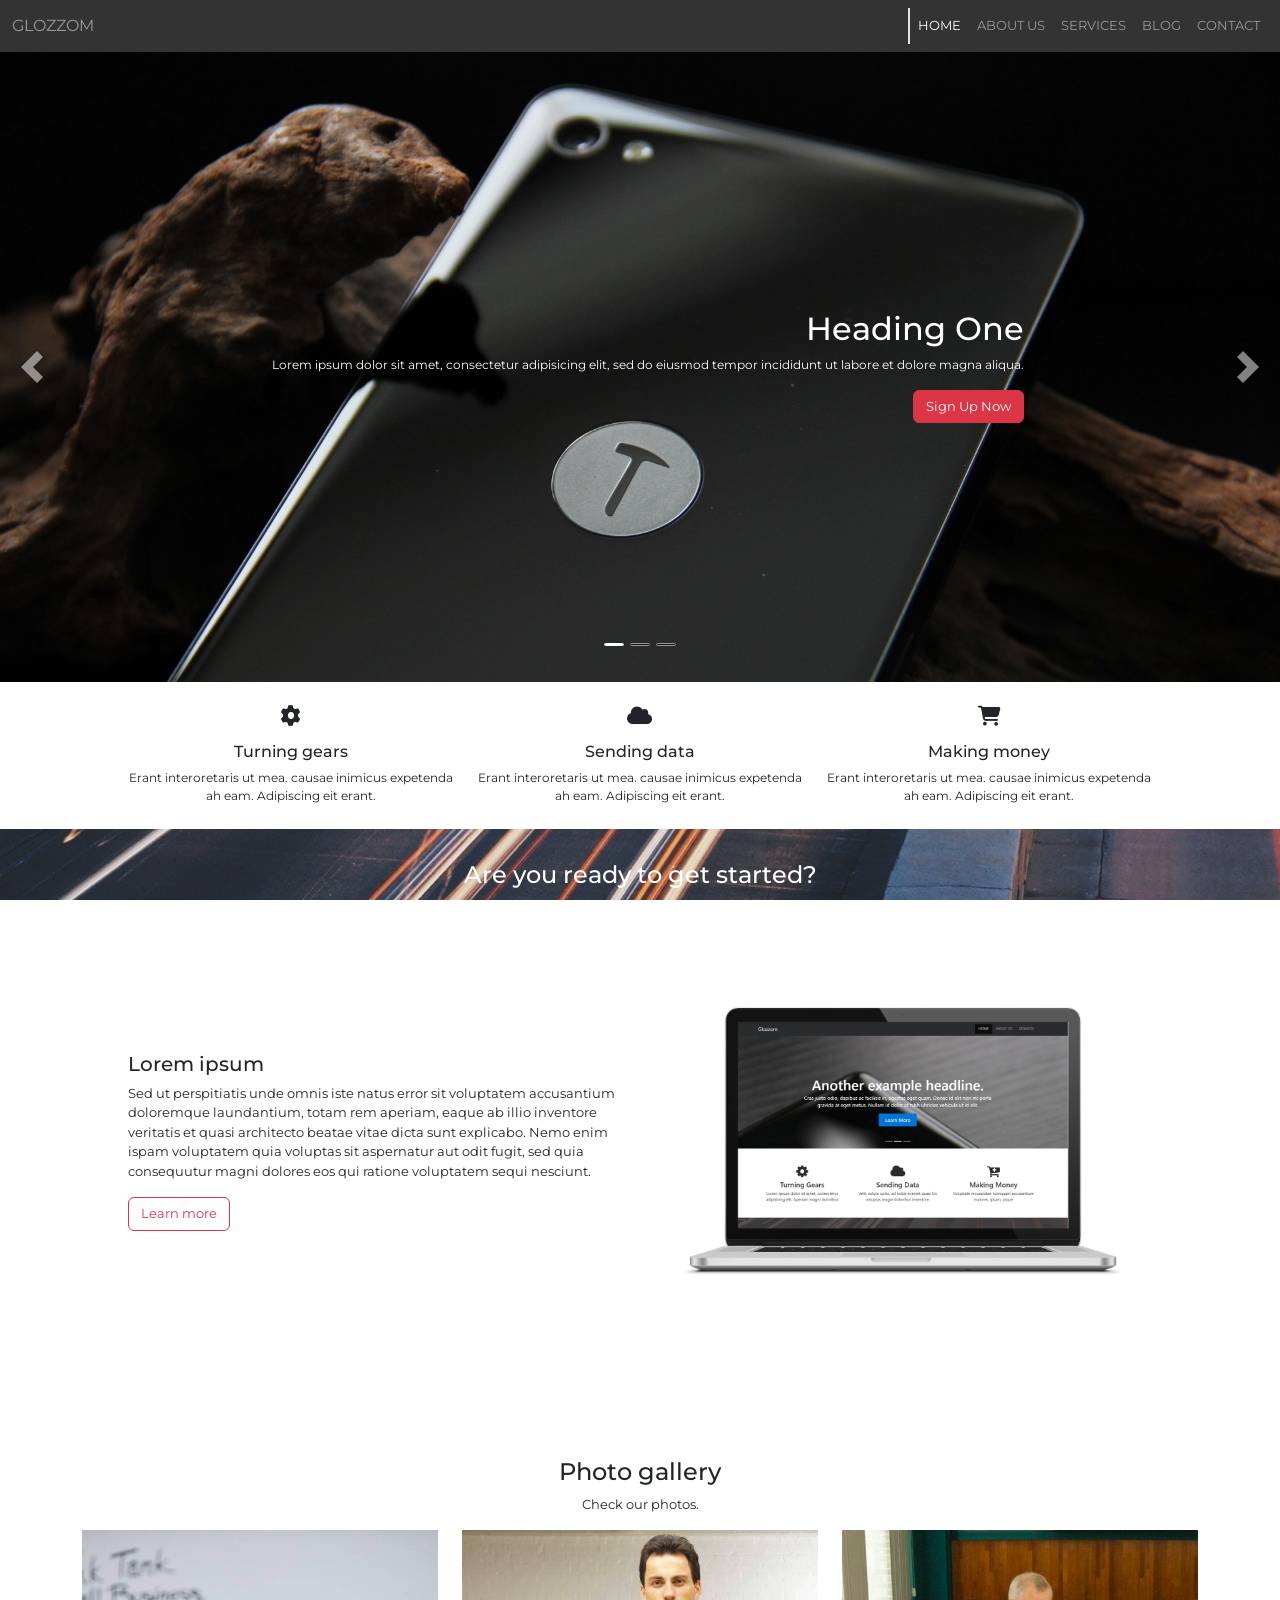
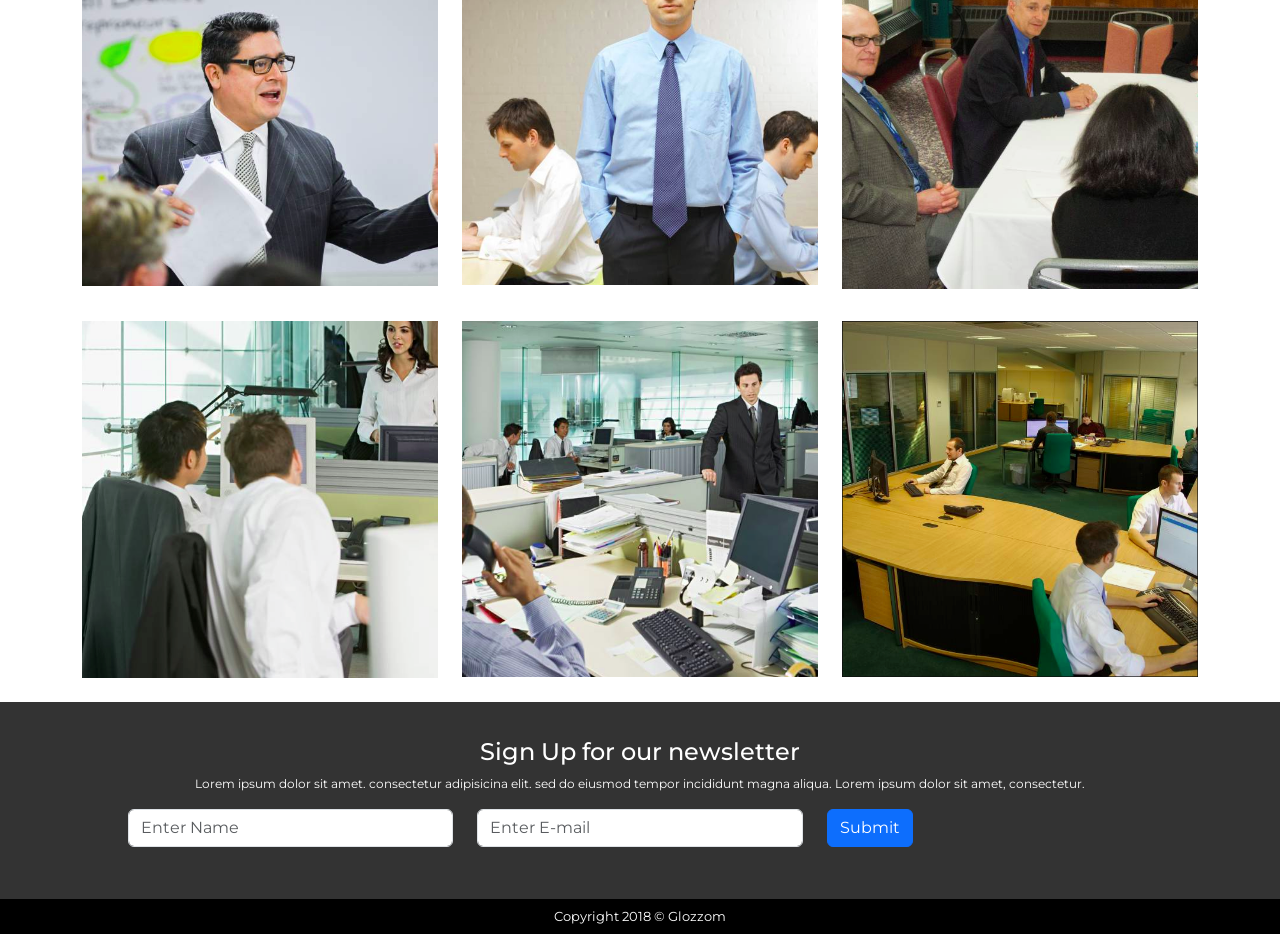
<file: index.html>
<!DOCTYPE html>
<html lang="en">
  <head>
    <meta charset="utf-8" />
    <meta
      name="viewport"
      content="width=device-width, initial-scale=1, shrink-to-fit=no"
    />
    <title>Homepage</title>
    <link rel="preconnect" href="https://fonts.googleapis.com" />
    <link rel="preconnect" href="https://fonts.gstatic.com" crossorigin />
    <link
      href="https://fonts.googleapis.com/css2?family=Montserrat:ital,wght@0,100..900;1,100..900&family=Roboto:ital,wght@0,100;0,300;0,400;0,500;0,700;0,900;1,100;1,300;1,400;1,500;1,700;1,900&display=swap"
      rel="stylesheet"
    />
    <link
      href="https://cdn.jsdelivr.net/npm/bootstrap@5.3.3/dist/css/bootstrap.min.css"
      rel="stylesheet"
      integrity="sha384-QWTKZyjpPEjISv5WaRU9OFeRpok6YctnYmDr5pNlyT2bRjXh0JMhjY6hW+ALEwIH"
      crossorigin="anonymous"
    />
    <link
      rel="stylesheet"
      href="https://cdnjs.cloudflare.com/ajax/libs/font-awesome/6.1.1/css/all.min.css"
      integrity="sha512-KfkfwYDsLkIlwQp6LFnl8zNdLGxu9YAA1QvwINks4PhcElQSvqcyVLLD9aMhXd13uQjoXtEKNosOWaZqXgel0g=="
      crossorigin="anonymous"
      referrerpolicy="no-referrer"
    />
    <link rel="stylesheet" href="./style.css" />
  </head>
  <body>
    <!-- Navbar -->

    <nav class="navbar navbar-expand-md bg-custom">
      <div class="container-fluid">
        <a
          class="navbar-brand font-size-logo text-decoration-none text-uppercase text-white-50"
          href="index.html"
          >Glozzom</a
        >
        <button
          class="navbar-toggler border-0"
          type="button"
          data-bs-toggle="collapse"
          data-bs-target="#navbarNav"
          aria-controls="navbarNav"
          aria-expanded="false"
          aria-label="Toggle navigation"
        >
          <span class="navbar-toggler-icon"></span>
        </button>
        <div
          class="collapse navbar-collapse justify-content-end"
          id="navbarNav"
        >
          <ul class="navbar-nav text-uppercase fontsize-small">
            <li class="nav-item">
              <a
                class="nav-link text-white border-start border-2 ps-2"
                aria-current="page"
                href="index.html"
                >Home</a
              >
            </li>
            <li class="nav-item">
              <a class="nav-link text-white-50" href="about-us.html"
                >About us</a
              >
            </li>
            <li class="nav-item">
              <a class="nav-link text-white-50" href="services.html">Services</a>
            </li>
            <li class="nav-item">
              <a class="nav-link text-white-50" href="blog.html">Blog</a>
            </li>
            <li class="nav-item">
              <a class="nav-link text-white-50" href="contact.html">Contact</a>
            </li>
          </ul>
        </div>
      </div>
    </nav>

    <!-- Carosel -->

    <div id="carouselExampleCaptions" class="carousel slide">
      <div class="carousel-indicators">
        <button
          type="button"
          data-bs-target="#carouselExampleCaptions"
          data-bs-slide-to="0"
          class="active"
          aria-current="true"
          aria-label="Slide 1"
        ></button>
        <button
          type="button"
          data-bs-target="#carouselExampleCaptions"
          data-bs-slide-to="1"
          aria-label="Slide 2"
        ></button>
        <button
          type="button"
          data-bs-target="#carouselExampleCaptions"
          data-bs-slide-to="2"
          aria-label="Slide 3"
        ></button>
      </div>
      <div class="carousel-inner">
        <div class="carousel-item active">
          <img src="Images/image1.jpg" class="d-block w-100" alt="main image" />
          <div
            class="carousel-caption carousel-caption-right w-60 d-none d-md-block"
          >
            <h1 class="h2">Heading One</h1>
            <p class="fontsize-smallest">
              Lorem ipsum dolor sit amet, consectetur adipisicing elit, sed do
              eiusmod tempor incididunt ut labore et dolore magna aliqua.
            </p>
            <button
              type="button"
              class="btn btn-danger fontsize-small text-capitalize"
            >
              Sign up now
            </button>
          </div>
        </div>
        <div class="carousel-item">
          <img
            src="Images/image2.jpg"
            class="d-block w-100"
            alt="secondary image"
          />
          <div class="carousel-caption w-60 d-none d-md-block">
            <h5 class="h2">Heading Two</h5>
            <p class="fontsize-smallest">
              Lorem ipsum dolor sit amet, consectetur adipisicing elit, sed do
              eiusmod tempor incididunt ut labore et dolore magna aliqua.
            </p>
            <button
              type="button"
              class="btn btn-primary fontsize-small text-capitalize"
            >
              Learn more
            </button>
          </div>
        </div>
        <div class="carousel-item">
          <img
            src="Images/image3.jpg"
            class="d-block w-100"
            alt="third image"
          />
          <div class="carousel-caption w-60 d-none d-md-block">
            <h5 class="h2">Heading Three</h5>
            <p class="fontsize-smallest">
              Lorem ipsum dolor sit amet, consectetur adipisicing elit, sed do
              eiusmod tempor incididunt ut labore et dolore magna aliqua.
            </p>
            <button
              type="button"
              class="btn btn-success fontsize-small text-capitalize"
            >
              Learn more
            </button>
          </div>
        </div>
      </div>
      <button
        class="carousel-control-prev"
        type="button"
        data-bs-target="#carouselExampleCaptions"
        data-bs-slide="prev"
      >
        <span class="carousel-control-prev-icon" aria-hidden="true"></span>
        <span class="visually-hidden">Previous</span>
      </button>
      <button
        class="carousel-control-next"
        type="button"
        data-bs-target="#carouselExampleCaptions"
        data-bs-slide="next"
      >
        <span class="carousel-control-next-icon" aria-hidden="true"></span>
        <span class="visually-hidden">Next</span>
      </button>
    </div>

    <!-- Three-cards-section -->

    <section class="three-cards-section">
      <div class="container-custom my-4">
        <div class="row justify-content-center">
          <div class="col-12 col-md-4">
            <div class="card text-center border-0">
              <i class="fa-solid fa-gear fs-5"></i>
              <h5 class="card-title h6 mt-3">Turning gears</h5>
              <p class="card-text fontsize-smallest mb-3 mb-md-0">
                Erant interoretaris ut mea. causae inimicus expetenda ah eam.
                Adipiscing eit erant.
              </p>
            </div>
          </div>
          <div class="col-12 col-md-4">
            <div class="card text-center border-0">
              <i class="fa-solid fa-cloud fs-5"></i>
              <h5 class="card-title h6 mt-3">Sending data</h5>
              <p class="card-text fontsize-smallest mb-3 mb-md-0">
                Erant interoretaris ut mea. causae inimicus expetenda ah eam.
                Adipiscing eit erant.
              </p>
            </div>
          </div>
          <div class="col-12 col-md-4">
            <div class="card text-center border-0">
              <i class="fa-solid fa-cart-shopping fs-5"></i>
              <h5 class="card-title h6 mt-3">Making money</h5>
              <p class="card-text fontsize-smallest">
                Erant interoretaris ut mea. causae inimicus expetenda ah eam.
                Adipiscing eit erant.
              </p>
            </div>
          </div>
        </div>
      </div>
    </section>

    <!-- Second-section -->

    <section class="second-section">
      <div class="container py-4">
        <div class="row py-2">
          <div class="col-12">
            <h4 class="text-center text-white">
              Are you ready to get started?
            </h4>
          </div>
          <div class="col-12">
            <p class="text-center fontsize-small text-white mb-0">
              Lorem ipsum dolor sit amet, consectetur adicipicing elit sed do
              eismod tempor indicididunt ut labore et dolore magna aliqua.
            </p>
          </div>
        </div>
      </div>
    </section>

    <!-- Third-section -->

    <section class="third-section">
      <div class="container-custom">
        <div class="row align-items-center mt-4">
          <div class="col-12 col-md-6">
            <div class="text-body py-0 py-md-0 py-lg-4">
              <h5>Lorem ipsum</h5>
              <p class="fontsize-small">
                Sed ut perspitiatis unde omnis iste natus error sit voluptatem
                accusantium doloremque laundantium, totam rem aperiam, eaque ab
                illio inventore veritatis et quasi architecto beatae vitae dicta
                sunt explicabo. Nemo enim ispam voluptatem quia voluptas sit
                aspernatur aut odit fugit, sed quia consequutur magni dolores
                eos qui ratione voluptatem sequi nesciunt.
              </p>
              <button
                type="button"
                class="btn btn-outline-danger fontsize-small"
              >
                Learn more
              </button>
            </div>
          </div>
          <div class="col-12 col-md-6">
            <img
              src="./Images/laptop.png"
              alt="Laptop image"
              class="w-100 laptop-img"
            />
          </div>
        </div>
      </div>
    </section>

    <!-- Play-icon-section -->

    <section class="play-icon-section">
      <div class="container py-4">
        <div class="row">
          <div class="col-12 text-center">
            <!-- Button trigger modal -->
            <div
              class="play-button"
              data-bs-toggle="modal"
              data-bs-target="#exampleModal"
            >
              <i class="fa-solid fa-play text-white fs-4"></i>
            </div>
          </div>
          <div class="col-12 text-center">
            <h4 class="text-white mt-3 mb-0">See what we do</h4>
          </div>
        </div>
      </div>
    </section>

    <!-- Gallery-section -->

    <section class="gallery">
      <div class="container py-2 gallery-inner">
        <div class="row justify-content-center">
          <div class="col-12 text-center">
            <h4>Photo gallery</h4>
            <p class="fontsize-small mb-0">Check our photos.</p>
          </div>
        </div>
        <div class="row justify-content-center">
          <div class="col-12 col-md-4 py-3 text-center">
            <img
              src="./Images/1.png"
              alt="Image 1"
              class="img-fluid mx-auto d-block gallery-thumb"
              data-bs-toggle="modal"
              data-bs-target="#image1modal"
            />
          </div>

          <div class="col-12 col-md-4 py-3 text-center">
            <img
              src="./Images/2.png"
              alt="Image 2"
              class="img-fluid mx-auto d-block gallery-thumb"
              data-bs-toggle="modal"
              data-bs-target="#image2modal"
            />
          </div>

          <div class="col-12 col-md-4 py-3 text-center">
            <img
              src="./Images/3.png"
              alt="Image 3"
              class="img-fluid mx-auto d-block gallery-thumb"
              data-bs-toggle="modal"
              data-bs-target="#image3modal"
            />
          </div>
        </div>
        <div class="row justify-content-center">
          <div class="col-12 col-md-4 py-3 text-center">
            <img
              src="./Images/4.png"
              alt="Image 4"
              class="img-fluid mx-auto d-block gallery-thumb"
              data-bs-toggle="modal"
              data-bs-target="#image4modal"
            />
          </div>

          <div class="col-12 col-md-4 py-3 text-center">
            <img
              src="./Images/5.png"
              alt="Image 5"
              class="img-fluid mx-auto d-block gallery-thumb"
              data-bs-toggle="modal"
              data-bs-target="#image5modal"
            />
          </div>

          <div class="col-12 col-md-4 py-3 text-center">
            <img
              src="./Images/6.png"
              alt="Image 6"
              class="img-fluid mx-auto d-block gallery-thumb"
              data-bs-toggle="modal"
              data-bs-target="#image6modal"
            />
          </div>
        </div>
      </div>
    </section>

    <!-- Form section -->

    <section class="form-section bg-custom py-3">
      <div class="container-custom">
        <div class="row">
          <div class="col-12 text-center text-white">
            <h4>Sign Up for our newsletter</h4>
            <p class="fontsize-smallest mb-0">
              Lorem ipsum dolor sit amet. consectetur adipisicina elit. sed do
              eiusmod tempor incididunt magna aliqua. Lorem ipsum dolor sit
              amet, consectetur.
            </p>
          </div>
        </div>
        <form class="row g-4 pt-3">
          <div class="col-12 col-md-4">
            <input
              type="text"
              class="form-control input-custom"
              id="exampleFormControlInput1"
              placeholder="Enter Name"
            />
          </div>
          <div class="col-12 col-md-4">
            <input
              type="email"
              class="form-control input-custom"
              id="exampleFormControlInput1"
              placeholder="Enter E-mail"
            />
          </div>
          <div class="col-12 col-md-4">
            <button type="submit" class="btn btn-primary mb-3 input-custom">
              Submit
            </button>
          </div>
        </form>
      </div>
    </section>

    <!-- Footer -->

    <footer class="py-2 bg-black">
      <div class="col-12">
        <p class="text-white fontsize-small text-center mb-0">
          Copyright 2018 &copy; Glozzom
        </p>
      </div>
    </footer>

    <!-- Gallery image modals (end of body — centered in viewport on all devices) -->
    <div
      class="modal fade"
      id="image1modal"
      tabindex="-1"
      aria-hidden="true"
    >
      <div class="modal-dialog modal-dialog-centered modal-gallery">
        <div class="modal-content">
          <div class="modal-body">
            <img
              src="./Images/1.png"
              alt="Image 1"
              class="img-fluid rounded gallery-modal-img"
            />
          </div>
        </div>
      </div>
    </div>
    <div
      class="modal fade"
      id="image2modal"
      tabindex="-1"
      aria-hidden="true"
    >
      <div class="modal-dialog modal-dialog-centered modal-gallery">
        <div class="modal-content">
          <div class="modal-body">
            <img
              src="./Images/2.png"
              alt="Image 2"
              class="img-fluid rounded gallery-modal-img"
            />
          </div>
        </div>
      </div>
    </div>
    <div
      class="modal fade"
      id="image3modal"
      tabindex="-1"
      aria-hidden="true"
    >
      <div class="modal-dialog modal-dialog-centered modal-gallery">
        <div class="modal-content">
          <div class="modal-body">
            <img
              src="./Images/3.png"
              alt="Image 3"
              class="img-fluid rounded gallery-modal-img"
            />
          </div>
        </div>
      </div>
    </div>
    <div
      class="modal fade"
      id="image4modal"
      tabindex="-1"
      aria-hidden="true"
    >
      <div class="modal-dialog modal-dialog-centered modal-gallery">
        <div class="modal-content">
          <div class="modal-body">
            <img
              src="./Images/4.png"
              alt="Image 4"
              class="img-fluid rounded gallery-modal-img"
            />
          </div>
        </div>
      </div>
    </div>
    <div
      class="modal fade"
      id="image5modal"
      tabindex="-1"
      aria-hidden="true"
    >
      <div class="modal-dialog modal-dialog-centered modal-gallery">
        <div class="modal-content">
          <div class="modal-body">
            <img
              src="./Images/5.png"
              alt="Image 5"
              class="img-fluid rounded gallery-modal-img"
            />
          </div>
        </div>
      </div>
    </div>
    <div
      class="modal fade"
      id="image6modal"
      tabindex="-1"
      aria-hidden="true"
    >
      <div class="modal-dialog modal-dialog-centered modal-gallery">
        <div class="modal-content">
          <div class="modal-body">
            <img
              src="./Images/6.png"
              alt="Image 6"
              class="img-fluid rounded gallery-modal-img"
            />
          </div>
        </div>
      </div>
    </div>

    <!-- Video modal (at end of body so it centers in the viewport on all viewports) -->
    <div
      class="modal fade"
      id="exampleModal"
      tabindex="-1"
      aria-labelledby="exampleModalLabel"
      aria-hidden="true"
    >
      <div class="modal-dialog modal-dialog-centered modal-lg" role="document">
        <div class="modal-content">
          <div class="modal-header">
            <div class="modal-no-title" id="exampleModalLabel"></div>
            <button
              type="button"
              class="btn-close"
              data-bs-dismiss="modal"
              aria-label="Close"
            ></button>
          </div>
          <div class="modal-body">
            <div class="ratio ratio-16x9">
              <iframe
                src="https://www.youtube.com/embed/pWOv9xcoMeY?si=JChRxRKQZ-BDl2a8"
                title="YouTube video player"
                frameborder="0"
                allow="accelerometer; autoplay; clipboard-write; encrypted-media; gyroscope; picture-in-picture; web-share"
                referrerpolicy="strict-origin-when-cross-origin"
                allowfullscreen
              ></iframe>
            </div>
          </div>
        </div>
      </div>
    </div>

    <script
      src="https://cdn.jsdelivr.net/npm/bootstrap@5.3.3/dist/js/bootstrap.bundle.min.js"
      integrity="sha384-YvpcrYf0tY3lHB60NNkmXc5s9fDVZLESaAA55NDzOxhy9GkcIdslK1eN7N6jIeHz"
      crossorigin="anonymous"
    ></script>
  </body>
</html>
</file>
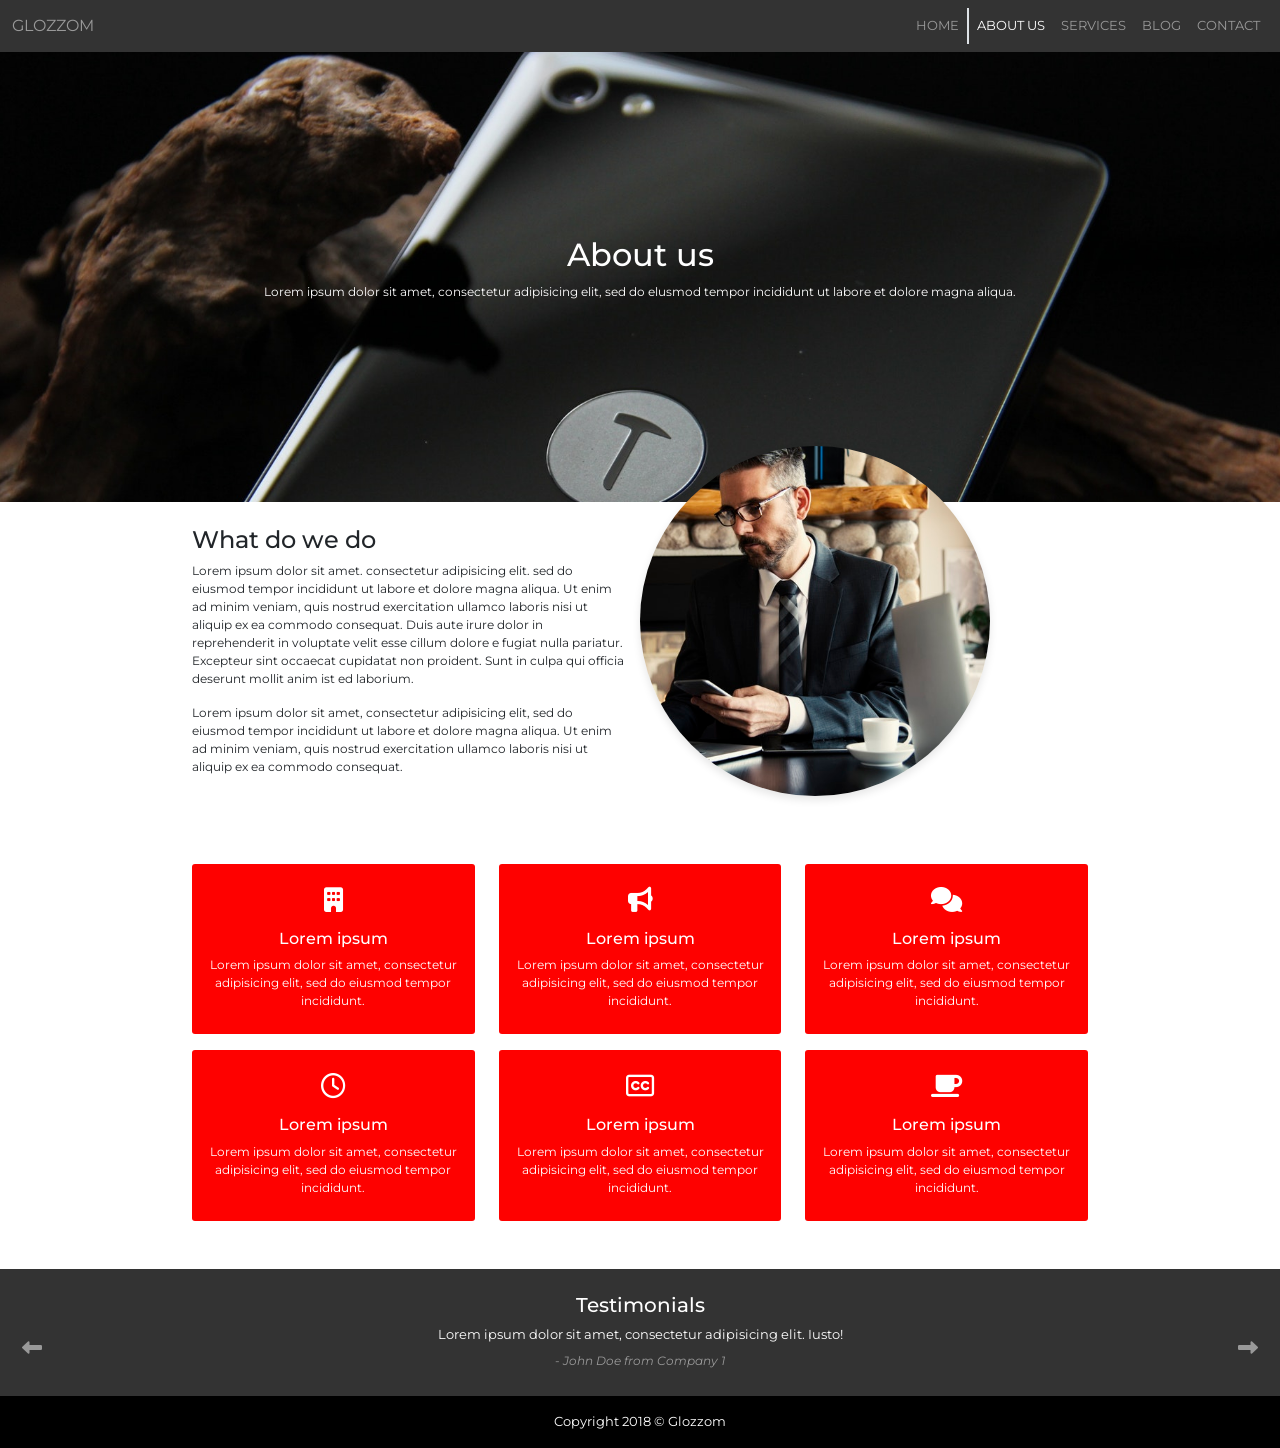
<file: about-us.html>
<!DOCTYPE html>
<html lang="en">
  <head>
    <meta charset="utf-8" />
    <meta
      name="viewport"
      content="width=device-width, initial-scale=1, shrink-to-fit=no"
    />
    <title>About us</title>
    <link rel="preconnect" href="https://fonts.googleapis.com" />
    <link rel="preconnect" href="https://fonts.gstatic.com" crossorigin />
    <link
      href="https://fonts.googleapis.com/css2?family=Montserrat:ital,wght@0,100..900;1,100..900&family=Roboto:ital,wght@0,100;0,300;0,400;0,500;0,700;0,900;1,100;1,300;1,400;1,500;1,700;1,900&display=swap"
      rel="stylesheet"
    />
    <link
      href="https://cdn.jsdelivr.net/npm/bootstrap@5.3.3/dist/css/bootstrap.min.css"
      rel="stylesheet"
      integrity="sha384-QWTKZyjpPEjISv5WaRU9OFeRpok6YctnYmDr5pNlyT2bRjXh0JMhjY6hW+ALEwIH"
      crossorigin="anonymous"
    />
    <link
      rel="stylesheet"
      href="https://cdnjs.cloudflare.com/ajax/libs/font-awesome/6.1.1/css/all.min.css"
      integrity="sha512-KfkfwYDsLkIlwQp6LFnl8zNdLGxu9YAA1QvwINks4PhcElQSvqcyVLLD9aMhXd13uQjoXtEKNosOWaZqXgel0g=="
      crossorigin="anonymous"
      referrerpolicy="no-referrer"
    />
    <link rel="stylesheet" href="./style.css" />
  </head>
  <body>
    <!-- Navbar -->

    <nav class="navbar navbar-expand-md bg-custom">
      <div class="container-fluid">
        <a
          class="navbar-brand font-size-logo text-decoration-none text-uppercase text-white-50"
          href="index.html"
          >Glozzom</a
        >
        <button
          class="navbar-toggler border-0"
          type="button"
          data-bs-toggle="collapse"
          data-bs-target="#navbarNav"
          aria-controls="navbarNav"
          aria-expanded="false"
          aria-label="Toggle navigation"
        >
          <span class="navbar-toggler-icon"></span>
        </button>
        <div
          class="collapse navbar-collapse justify-content-end"
          id="navbarNav"
        >
          <ul class="navbar-nav text-uppercase fontsize-small">
            <li class="nav-item">
              <a class="nav-link text-white-50" href="index.html">Home</a>
            </li>
            <li class="nav-item">
              <a
                class="nav-link text-white border-start border-2 ps-2"
                aria-current="page"
                href="about-us.html"
                >About us</a
              >
            </li>
            <li class="nav-item">
              <a class="nav-link text-white-50" href="services.html"
                >Services</a
              >
            </li>
            <li class="nav-item">
              <a class="nav-link text-white-50" href="blog.html">Blog</a>
            </li>
            <li class="nav-item">
              <a class="nav-link text-white-50" href="contact.html">Contact</a>
            </li>
          </ul>
        </div>
      </div>
    </nav>

    <!-- Banner -->

    <section class="banner d-flex align-items-center">
      <div class="container">
        <div class="row justify-content-center">
          <div class="col-12 text-center">
            <div class="banner-title text-white">
              <h1 class="h2">About us</h1>
              <p class="fontsize-smallest">
                Lorem ipsum dolor sit amet, consectetur adipisicing elit, sed do
                elusmod tempor incididunt ut labore et dolore magna aliqua.
              </p>
            </div>
          </div>
        </div>
      </div>
    </section>

    <!-- Circled image section -->

    <section class="circle-img-section">
      <div class="container-custom-70 my-4">
        <div class="row">
          <div class="col-12 col-md-6">
            <h2 class="h4">What do we do</h2>
            <p class="fontsize-smallest">
              Lorem ipsum dolor sit amet. consectetur adipisicing elit. sed do
              eiusmod tempor incididunt ut labore et dolore magna aliqua. Ut
              enim ad minim veniam, quis nostrud exercitation ullamco laboris
              nisi ut aliquip ex ea commodo consequat. Duis aute irure dolor in
              reprehenderit in voluptate velit esse cillum dolore e fugiat nulla
              pariatur. Excepteur sint occaecat cupidatat non proident. Sunt in
              culpa qui officia deserunt mollit anim ist ed laborium.
            </p>
            <p class="fontsize-smallest">
              Lorem ipsum dolor sit amet, consectetur adipisicing elit, sed do
              eiusmod tempor incididunt ut labore et dolore magna aliqua. Ut
              enim ad minim veniam, quis nostrud exercitation ullamco laboris
              nisi ut aliquip ex ea commodo consequat.
            </p>
          </div>
          <div class="col-12 col-md-6">
            <div class="circle-img-wrapper">
              <div class="circle-img">
                <img
                  src="./Images/aboutus.jpeg"
                  alt="Aboutus circle image"
                  class="img-fluid"
                />
              </div>
            </div>
          </div>
        </div>
      </div>
    </section>

    <!-- Red cards section -->

    <section class="red-cards-section">
      <div class="container-custom-70 py-md-5 mb-5 mb-md-0">
        <div class="row justify-content-center">
          <div class="col-12 col-md-4">
            <div class="card text-center border-0 bg-red py-4 px-1">
              <i class="fa-solid fa-building"></i>
              <h5 class="card-title h6 mt-3 text-white">Lorem ipsum</h5>
              <p class="card-text fontsize-smallest mb-3 mb-md-0 text-white">
                Lorem ipsum dolor sit amet, consectetur adipisicing elit, sed do
                eiusmod tempor incididunt.
              </p>
            </div>
          </div>
          <div class="col-12 col-md-4">
            <div class="card text-center border-0 bg-red py-4 px-1">
              <i class="fa-solid fa-bullhorn"></i>
              <h5 class="card-title h6 mt-3 text-white">Lorem ipsum</h5>
              <p class="card-text fontsize-smallest mb-3 mb-md-0 text-white">
                Lorem ipsum dolor sit amet, consectetur adipisicing elit, sed do
                eiusmod tempor incididunt.
              </p>
            </div>
          </div>
          <div class="col-12 col-md-4">
            <div class="card text-center border-0 bg-red py-4 px-1">
              <i class="fa-solid fa-comments"></i>
              <h5 class="card-title h6 mt-3 text-white">Lorem ipsum</h5>
              <p class="card-text fontsize-smallest text-white">
                Lorem ipsum dolor sit amet, consectetur adipisicing elit, sed do
                eiusmod tempor incididunt.
              </p>
            </div>
          </div>
        </div>

        <div class="row justify-content-center mt-md-3">
          <div class="col-12 col-md-4">
            <div class="card text-center border-0 bg-red py-4 px-1">
              <i class="fa-regular fa-clock"></i>
              <h5 class="card-title h6 mt-3 text-white">Lorem ipsum</h5>
              <p class="card-text fontsize-smallest mb-3 mb-md-0 text-white">
                Lorem ipsum dolor sit amet, consectetur adipisicing elit, sed do
                eiusmod tempor incididunt.
              </p>
            </div>
          </div>
          <div class="col-12 col-md-4">
            <div class="card text-center border-0 bg-red py-4 px-1">
              <i class="fa-regular fa-closed-captioning"></i>
              <h5 class="card-title h6 mt-3 text-white">Lorem ipsum</h5>
              <p class="card-text fontsize-smallest mb-3 mb-md-0 text-white">
                Lorem ipsum dolor sit amet, consectetur adipisicing elit, sed do
                eiusmod tempor incididunt.
              </p>
            </div>
          </div>
          <div class="col-12 col-md-4">
            <div class="card text-center border-0 bg-red py-4 px-1">
              <i class="fa-solid fa-mug-saucer"></i>
              <h5 class="card-title h6 mt-3 text-white">Lorem ipsum</h5>
              <p class="card-text fontsize-smallest text-white">
                Lorem ipsum dolor sit amet, consectetur adipisicing elit, sed do
                eiusmod tempor incididunt.
              </p>
            </div>
          </div>
        </div>
      </div>
    </section>

    <!-- Testimonials -->

    <section class="testimonial-section bg-custom py-4 text-center">
      <h2 class="h5 text-white">Testimonials</h2>
      <div id="testimonialCarousel" class="carousel slide">
        <div class="carousel-inner">
          <div class="carousel-item active text-white">
            <blockquote class="mb-1 fontsize-small">
              Lorem ipsum dolor sit amet, consectetur adipisicing elit. Iusto!
            </blockquote>
            <cite class="fontsize-smallest text-white-50"
              >- John Doe from Company 1</cite
            >
          </div>

          <div class="carousel-item text-white">
            <blockquote class="mb-1 fontsize-small">
              Cu vis novum diceret. id simul iudicabit pri. In meis senserit
              vis. Cu admodum delectus vis. ridens delectus eloquentiam per ex!
            </blockquote>
            <cite class="fontsize-smallest text-white-50"
              >- John Doe from Company 2</cite
            >
          </div>
        </div>

        <button
          class="carousel-control-prev"
          type="button"
          data-bs-target="#testimonialCarousel"
          data-bs-slide="prev"
        >
          <i class="fa-solid fa-left-long"></i>
          <span class="visually-hidden">Previous</span>
        </button>

        <button
          class="carousel-control-next"
          type="button"
          data-bs-target="#testimonialCarousel"
          data-bs-slide="next"
        >
          <i class="fa-solid fa-right-long"></i>
          <span class="visually-hidden">Next</span>
        </button>
      </div>
    </section>

    <!-- Footer -->

    <footer class="py-3 bg-black">
      <div class="col-12">
        <p class="text-white fontsize-small text-center mb-0">
          Copyright 2018 &copy; Glozzom
        </p>
      </div>
    </footer>

    <script
      src="https://cdn.jsdelivr.net/npm/bootstrap@5.3.3/dist/js/bootstrap.bundle.min.js"
      integrity="sha384-YvpcrYf0tY3lHB60NNkmXc5s9fDVZLESaAA55NDzOxhy9GkcIdslK1eN7N6jIeHz"
      crossorigin="anonymous"
    ></script>
  </body>
</html>
</file>
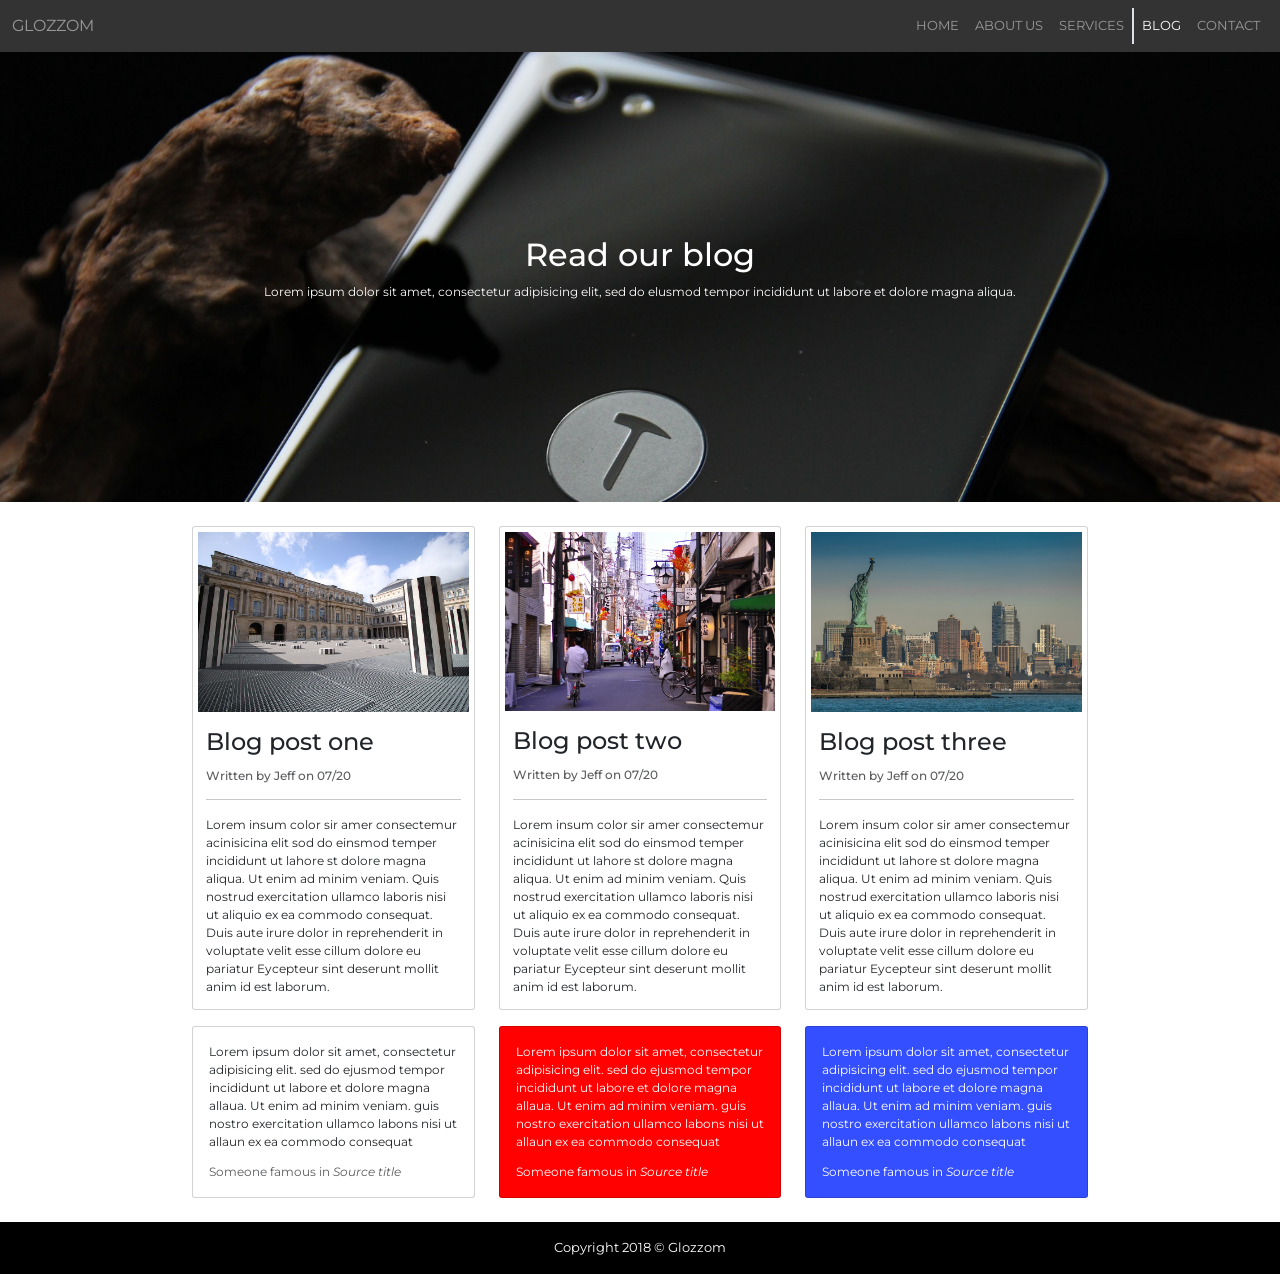
<file: blog.html>
<!DOCTYPE html>
<html lang="en">
  <head>
    <meta charset="utf-8" />
    <meta
      name="viewport"
      content="width=device-width, initial-scale=1, shrink-to-fit=no"
    />
    <title>Blog</title>
    <link rel="preconnect" href="https://fonts.googleapis.com" />
    <link rel="preconnect" href="https://fonts.gstatic.com" crossorigin />
    <link
      href="https://fonts.googleapis.com/css2?family=Montserrat:ital,wght@0,100..900;1,100..900&family=Roboto:ital,wght@0,100;0,300;0,400;0,500;0,700;0,900;1,100;1,300;1,400;1,500;1,700;1,900&display=swap"
      rel="stylesheet"
    />
    <link
      href="https://cdn.jsdelivr.net/npm/bootstrap@5.3.3/dist/css/bootstrap.min.css"
      rel="stylesheet"
      integrity="sha384-QWTKZyjpPEjISv5WaRU9OFeRpok6YctnYmDr5pNlyT2bRjXh0JMhjY6hW+ALEwIH"
      crossorigin="anonymous"
    />
    <link
      rel="stylesheet"
      href="https://cdnjs.cloudflare.com/ajax/libs/font-awesome/6.1.1/css/all.min.css"
      integrity="sha512-KfkfwYDsLkIlwQp6LFnl8zNdLGxu9YAA1QvwINks4PhcElQSvqcyVLLD9aMhXd13uQjoXtEKNosOWaZqXgel0g=="
      crossorigin="anonymous"
      referrerpolicy="no-referrer"
    />
    <link rel="stylesheet" href="./style.css" />
  </head>
  <body>
    <!-- Navbar -->

    <nav class="navbar navbar-expand-md bg-custom">
      <div class="container-fluid">
        <a
          class="navbar-brand font-size-logo text-decoration-none text-uppercase text-white-50"
          href="index.html"
          >Glozzom</a
        >
        <button
          class="navbar-toggler border-0"
          type="button"
          data-bs-toggle="collapse"
          data-bs-target="#navbarNav"
          aria-controls="navbarNav"
          aria-expanded="false"
          aria-label="Toggle navigation"
        >
          <span class="navbar-toggler-icon"></span>
        </button>
        <div
          class="collapse navbar-collapse justify-content-end"
          id="navbarNav"
        >
          <ul class="navbar-nav text-uppercase fontsize-small">
            <li class="nav-item">
              <a class="nav-link text-white-50" href="index.html">Home</a>
            </li>
            <li class="nav-item">
              <a class="nav-link text-white-50" href="about-us.html"
                >About us</a
              >
            </li>

            <li class="nav-item">
              <a class="nav-link text-white-50" href="services.html"
                >Services</a
              >
            </li>

            <li class="nav-item">
              <a
                class="nav-link text-white border-start border-2 ps-2"
                aria-current="page"
                href="blog.html"
                >Blog</a
              >
            </li>

            <li class="nav-item">
              <a class="nav-link text-white-50" href="contact.html">Contact</a>
            </li>
          </ul>
        </div>
      </div>
    </nav>

    <!-- Banner -->

    <section class="banner d-flex align-items-center">
      <div class="container">
        <div class="row justify-content-center">
          <div class="col-12 text-center">
            <div class="banner-title text-white">
              <h1 class="h2">Read our blog</h1>
              <p class="fontsize-smallest">
                Lorem ipsum dolor sit amet, consectetur adipisicing elit, sed do
                elusmod tempor incididunt ut labore et dolore magna aliqua.
              </p>
            </div>
          </div>
        </div>
      </div>
    </section>

    <!-- Blog cards-section -->

    <section class="blog-cards">
      <div class="container-custom-70 my-4">
        <div class="row">
          <div class="col-12 col-md-4">
            <div class="card">
              <div class="card-body">
                <img src="./Images/palace.jpg" alt="palace" class="w-100" />
                <div class="card-heading pt-3 px-2">
                  <h4 class="card-title mb-3">Blog post one</h4>
                  <h6
                    class="card-subtitle mb-2 text-body-secondary fontsize-smallest"
                  >
                    Written by Jeff on 07/20
                  </h6>
                  <hr class="mb-0" />
                </div>
                <p class="card-text fontsize-smallest p-2 mt-2">
                  Lorem insum color sir amer consectemur acinisicina elit sod do
                  einsmod temper incididunt ut lahore st dolore magna aliqua. Ut
                  enim ad minim veniam. Quis nostrud exercitation ullamco
                  laboris nisi ut aliquio ex ea commodo consequat. Duis aute
                  irure dolor in reprehenderit in voluptate velit esse cillum
                  dolore eu pariatur Eycepteur sint deserunt mollit anim id est
                  laborum.
                </p>
              </div>
            </div>
            <div class="card mt-3 mb-3 mb-md-0">
              <div class="card-body p-3">
                <p class="card-text fontsize-smallest">
                  Lorem ipsum dolor sit amet, consectetur adipisicing elit. sed
                  do ejusmod tempor incididunt ut labore et dolore magna allaua.
                  Ut enim ad minim veniam. guis nostro exercitation ullamco
                  labons nisi ut allaun ex ea commodo consequat
                </p>
                <p class="card-subtitle text-body-secondary fontsize-smallest">
                  Someone famous in <i>Source title</i>
                </p>
              </div>
            </div>
          </div>
          <div class="col-12 col-md-4">
            <div class="card">
              <div class="card-body">
                <img src="./Images/japan.jpg" alt="palace" class="w-100" />
                <div class="card-heading pt-3 px-2">
                  <h4 class="card-title mb-3">Blog post two</h4>
                  <h6
                    class="card-subtitle mb-2 text-body-secondary fontsize-smallest"
                  >
                    Written by Jeff on 07/20
                  </h6>
                  <hr class="mb-0" />
                </div>
                <p class="card-text fontsize-smallest p-2 mt-2">
                  Lorem insum color sir amer consectemur acinisicina elit sod do
                  einsmod temper incididunt ut lahore st dolore magna aliqua. Ut
                  enim ad minim veniam. Quis nostrud exercitation ullamco
                  laboris nisi ut aliquio ex ea commodo consequat. Duis aute
                  irure dolor in reprehenderit in voluptate velit esse cillum
                  dolore eu pariatur Eycepteur sint deserunt mollit anim id est
                  laborum.
                </p>
              </div>
            </div>
            <div class="card mt-3 bg-red text-white mb-3 mb-md-0">
              <div class="card-body p-3">
                <p class="card-text fontsize-smallest">
                  Lorem ipsum dolor sit amet, consectetur adipisicing elit. sed
                  do ejusmod tempor incididunt ut labore et dolore magna allaua.
                  Ut enim ad minim veniam. guis nostro exercitation ullamco
                  labons nisi ut allaun ex ea commodo consequat
                </p>
                <p class="card-subtitle fontsize-smallest text-white">
                  Someone famous in <i>Source title</i>
                </p>
              </div>
            </div>
          </div>
          <div class="col-12 col-md-4">
            <div class="card">
              <div class="card-body">
                <img src="./Images/city.jpg" alt="palace" class="w-100" />
                <div class="card-heading pt-3 px-2">
                  <h4 class="card-title mb-3">Blog post three</h4>
                  <h6
                    class="card-subtitle mb-2 text-body-secondary fontsize-smallest"
                  >
                    Written by Jeff on 07/20
                  </h6>
                  <hr class="mb-0" />
                </div>
                <p class="card-text fontsize-smallest p-2 mt-2">
                  Lorem insum color sir amer consectemur acinisicina elit sod do
                  einsmod temper incididunt ut lahore st dolore magna aliqua. Ut
                  enim ad minim veniam. Quis nostrud exercitation ullamco
                  laboris nisi ut aliquio ex ea commodo consequat. Duis aute
                  irure dolor in reprehenderit in voluptate velit esse cillum
                  dolore eu pariatur Eycepteur sint deserunt mollit anim id est
                  laborum.
                </p>
              </div>
            </div>
            <div class="card mt-3 bg-blue text-white">
              <div class="card-body p-3">
                <p class="card-text fontsize-smallest">
                  Lorem ipsum dolor sit amet, consectetur adipisicing elit. sed
                  do ejusmod tempor incididunt ut labore et dolore magna allaua.
                  Ut enim ad minim veniam. guis nostro exercitation ullamco
                  labons nisi ut allaun ex ea commodo consequat
                </p>
                <p class="card-subtitle fontsize-smallest text-white">
                  Someone famous in <i>Source title</i>
                </p>
              </div>
            </div>
          </div>
        </div>
      </div>
    </section>

    <!-- Footer -->

    <footer class="py-3 bg-black">
      <div class="col-12">
        <p class="text-white fontsize-small text-center mb-0">
          Copyright 2018 &copy; Glozzom
        </p>
      </div>
    </footer>

    <script
      src="https://cdn.jsdelivr.net/npm/bootstrap@5.3.3/dist/js/bootstrap.bundle.min.js"
      integrity="sha384-YvpcrYf0tY3lHB60NNkmXc5s9fDVZLESaAA55NDzOxhy9GkcIdslK1eN7N6jIeHz"
      crossorigin="anonymous"
    ></script>
  </body>
</html>
</file>
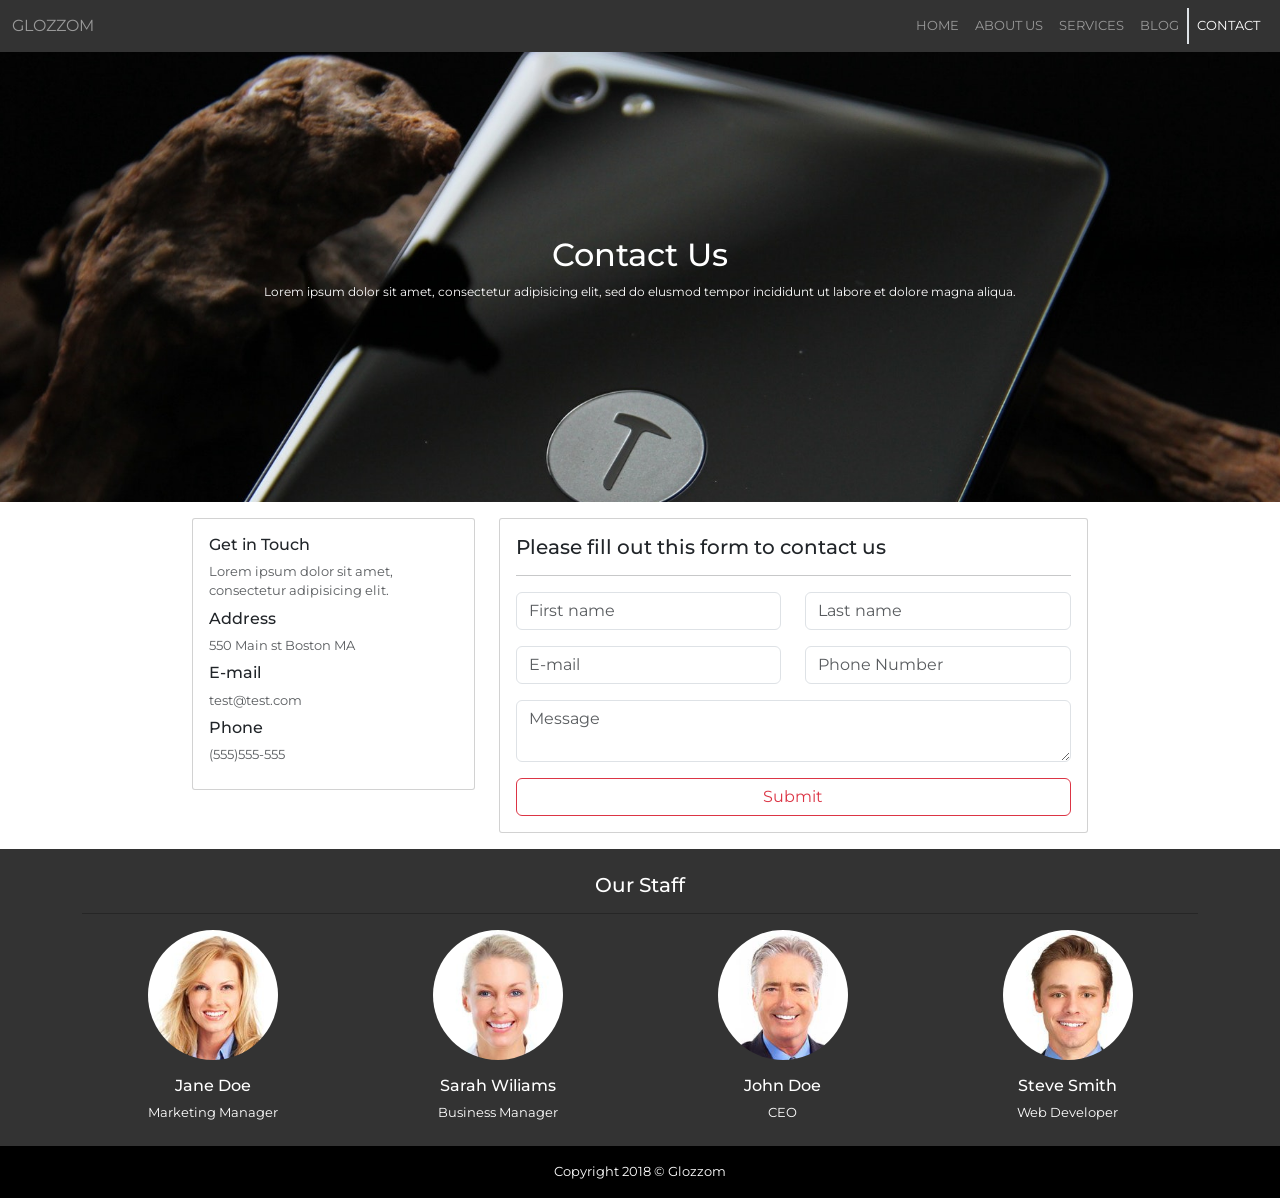
<file: contact.html>
<!DOCTYPE html>
<html lang="en">
  <head>
    <meta charset="utf-8" />
    <meta
      name="viewport"
      content="width=device-width, initial-scale=1, shrink-to-fit=no"
    />
    <title>Contact</title>
    <link rel="preconnect" href="https://fonts.googleapis.com" />
    <link rel="preconnect" href="https://fonts.gstatic.com" crossorigin />
    <link
      href="https://fonts.googleapis.com/css2?family=Montserrat:ital,wght@0,100..900;1,100..900&family=Roboto:ital,wght@0,100;0,300;0,400;0,500;0,700;0,900;1,100;1,300;1,400;1,500;1,700;1,900&display=swap"
      rel="stylesheet"
    />
    <link
      href="https://cdn.jsdelivr.net/npm/bootstrap@5.3.3/dist/css/bootstrap.min.css"
      rel="stylesheet"
      integrity="sha384-QWTKZyjpPEjISv5WaRU9OFeRpok6YctnYmDr5pNlyT2bRjXh0JMhjY6hW+ALEwIH"
      crossorigin="anonymous"
    />
    <link
      rel="stylesheet"
      href="https://cdnjs.cloudflare.com/ajax/libs/font-awesome/6.1.1/css/all.min.css"
      integrity="sha512-KfkfwYDsLkIlwQp6LFnl8zNdLGxu9YAA1QvwINks4PhcElQSvqcyVLLD9aMhXd13uQjoXtEKNosOWaZqXgel0g=="
      crossorigin="anonymous"
      referrerpolicy="no-referrer"
    />
    <link rel="stylesheet" href="./style.css" />
  </head>
  <body>
    <!-- Navbar -->

    <nav class="navbar navbar-expand-md bg-custom">
      <div class="container-fluid">
        <a
          class="navbar-brand font-size-logo text-decoration-none text-uppercase text-white-50"
          href="index.html"
          >Glozzom</a
        >
        <button
          class="navbar-toggler border-0"
          type="button"
          data-bs-toggle="collapse"
          data-bs-target="#navbarNav"
          aria-controls="navbarNav"
          aria-expanded="false"
          aria-label="Toggle navigation"
        >
          <span class="navbar-toggler-icon"></span>
        </button>
        <div
          class="collapse navbar-collapse justify-content-end"
          id="navbarNav"
        >
          <ul class="navbar-nav text-uppercase fontsize-small">
            <li class="nav-item">
              <a class="nav-link text-white-50" href="index.html">Home</a>
            </li>
            <li class="nav-item">
              <a class="nav-link text-white-50" href="about-us.html"
                >About us</a
              >
            </li>

            <li class="nav-item">
              <a class="nav-link text-white-50" href="services.html"
                >Services</a
              >
            </li>

            <li class="nav-item">
              <a class="nav-link text-white-50" href="blog.html">Blog</a>
            </li>

            <li class="nav-item">
              <a
                class="nav-link text-white border-start border-2 ps-2"
                aria-current="page"
                href="contact.html"
                >Contact</a
              >
            </li>
          </ul>
        </div>
      </div>
    </nav>

    <!-- Banner -->

    <section class="banner d-flex align-items-center">
      <div class="container">
        <div class="row justify-content-center">
          <div class="col-12 text-center">
            <div class="banner-title text-white">
              <h1 class="h2 text-capitalize">Contact us</h1>
              <p class="fontsize-smallest">
                Lorem ipsum dolor sit amet, consectetur adipisicing elit, sed do
                elusmod tempor incididunt ut labore et dolore magna aliqua.
              </p>
            </div>
          </div>
        </div>
      </div>
    </section>

    <!-- Form-section -->

    <section class="form-section">
      <div class="container-custom-70">
        <div class="row my-3">
          <!-- Left box -->
          <div class="col-12 col-md-4">
            <div class="card mb-3 mb-md-0">
              <div class="card-body">
                <h6 class="card-title">Get in Touch</h6>
                <p class="card-text mb-2 text-body-secondary fontsize-small">
                  Lorem ipsum dolor sit amet, consectetur adipisicing elit.
                </p>
                <h6 class="card-title">Address</h6>
                <p class="card-text mb-2 text-body-secondary fontsize-small">
                  550 Main st Boston MA
                </p>
                <h6 class="card-title">E-mail</h6>
                <p class="card-text mb-2 text-body-secondary fontsize-small">
                  test@test.com
                </p>

                <h6 class="card-title">Phone</h6>
                <p class="card-text mb-2 text-body-secondary fontsize-small">
                  (555)555-555
                </p>
              </div>
            </div>
          </div>
          <!-- Right form box -->
          <form class="col-12 col-md-8">
            <div class="card">
              <div class="card-body">
                <h5 class="card-title">
                  Please fill out this form to contact us
                </h5>

                <hr />

                <div class="row">
                  <div class="col-12 col-lg-6 mb-3 mb-lg-0">
                    <input
                      type="text"
                      class="form-control"
                      placeholder="First name"
                      aria-label="First name"
                      required
                    />
                  </div>
                  <div class="col-12 col-lg-6">
                    <input
                      type="text"
                      class="form-control"
                      placeholder="Last name"
                      aria-label="Last name"
                      required
                    />
                  </div>
                </div>
                <div class="row mt-3">
                  <div class="col-12 col-lg-6 mb-3 mb-lg-0">
                    <input
                      type="email"
                      class="form-control"
                      placeholder="E-mail"
                      aria-label="Email"
                      required
                    />
                  </div>
                  <div class="col-12 col-lg-6">
                    <input
                      type="tel"
                      class="form-control"
                      placeholder="Phone Number"
                      aria-label="Phone"
                      required
                    />
                  </div>
                </div>
                <div class="row">
                  <div class="col-12 mt-3">
                    <textarea
                      class="form-control"
                      id="exampleFormControlTextarea1"
                      rows="2"
                      placeholder="Message"
                      required
                    ></textarea>
                  </div>
                </div>
                <div class="row">
                  <div class="col-12">
                    <button
                      type="submit"
                      class="btn btn-outline-danger w-100 mt-3"
                    >
                      Submit
                    </button>
                  </div>
                </div>
              </div>
            </div>
          </form>
        </div>
      </div>
    </section>

    <!-- Our staff section -->

    <section class="staff-section bg-custom py-2">
      <div class="container">
        <div class="row">
          <div class="col-12">
            <h5 class="text-center text-white my-3">Our Staff</h5>
            <hr style="color: black; margin-top: 0" />
          </div>
        </div>
        <div class="row">
          <div class="col-12 col-md-3 text-center text-white">
            <img src="./Images/person1.jpg" alt="Person1" class="img-person" />
            <h6 class="mt-3">Jane Doe</h6>
            <p class="fontsize-small">Marketing Manager</p>
          </div>
          <div class="col-12 col-md-3 text-center text-white">
            <img src="./Images/person2.jpg" alt="Person2" class="img-person" />
            <h6 class="mt-3">Sarah Wiliams</h6>
            <p class="fontsize-small">Business Manager</p>
          </div>
          <div class="col-12 col-md-3 text-center text-white">
            <img src="./Images/person3.jpg" alt="Person3" class="img-person" />
            <h6 class="mt-3">John Doe</h6>
            <p class="fontsize-small">CEO</p>
          </div>
          <div class="col-12 col-md-3 text-center text-white">
            <img src="./Images/person4.jpg" alt="Person4" class="img-person" />
            <h6 class="mt-3">Steve Smith</h6>
            <p class="fontsize-small">Web Developer</p>
          </div>
        </div>
      </div>
    </section>

    <!-- Footer -->

    <footer class="py-3 bg-black">
      <div class="col-12">
        <p class="text-white fontsize-small text-center mb-0">
          Copyright 2018 &copy; Glozzom
        </p>
      </div>
    </footer>

    <script
      src="https://cdn.jsdelivr.net/npm/bootstrap@5.3.3/dist/js/bootstrap.bundle.min.js"
      integrity="sha384-YvpcrYf0tY3lHB60NNkmXc5s9fDVZLESaAA55NDzOxhy9GkcIdslK1eN7N6jIeHz"
      crossorigin="anonymous"
    ></script>
  </body>
</html>
</file>
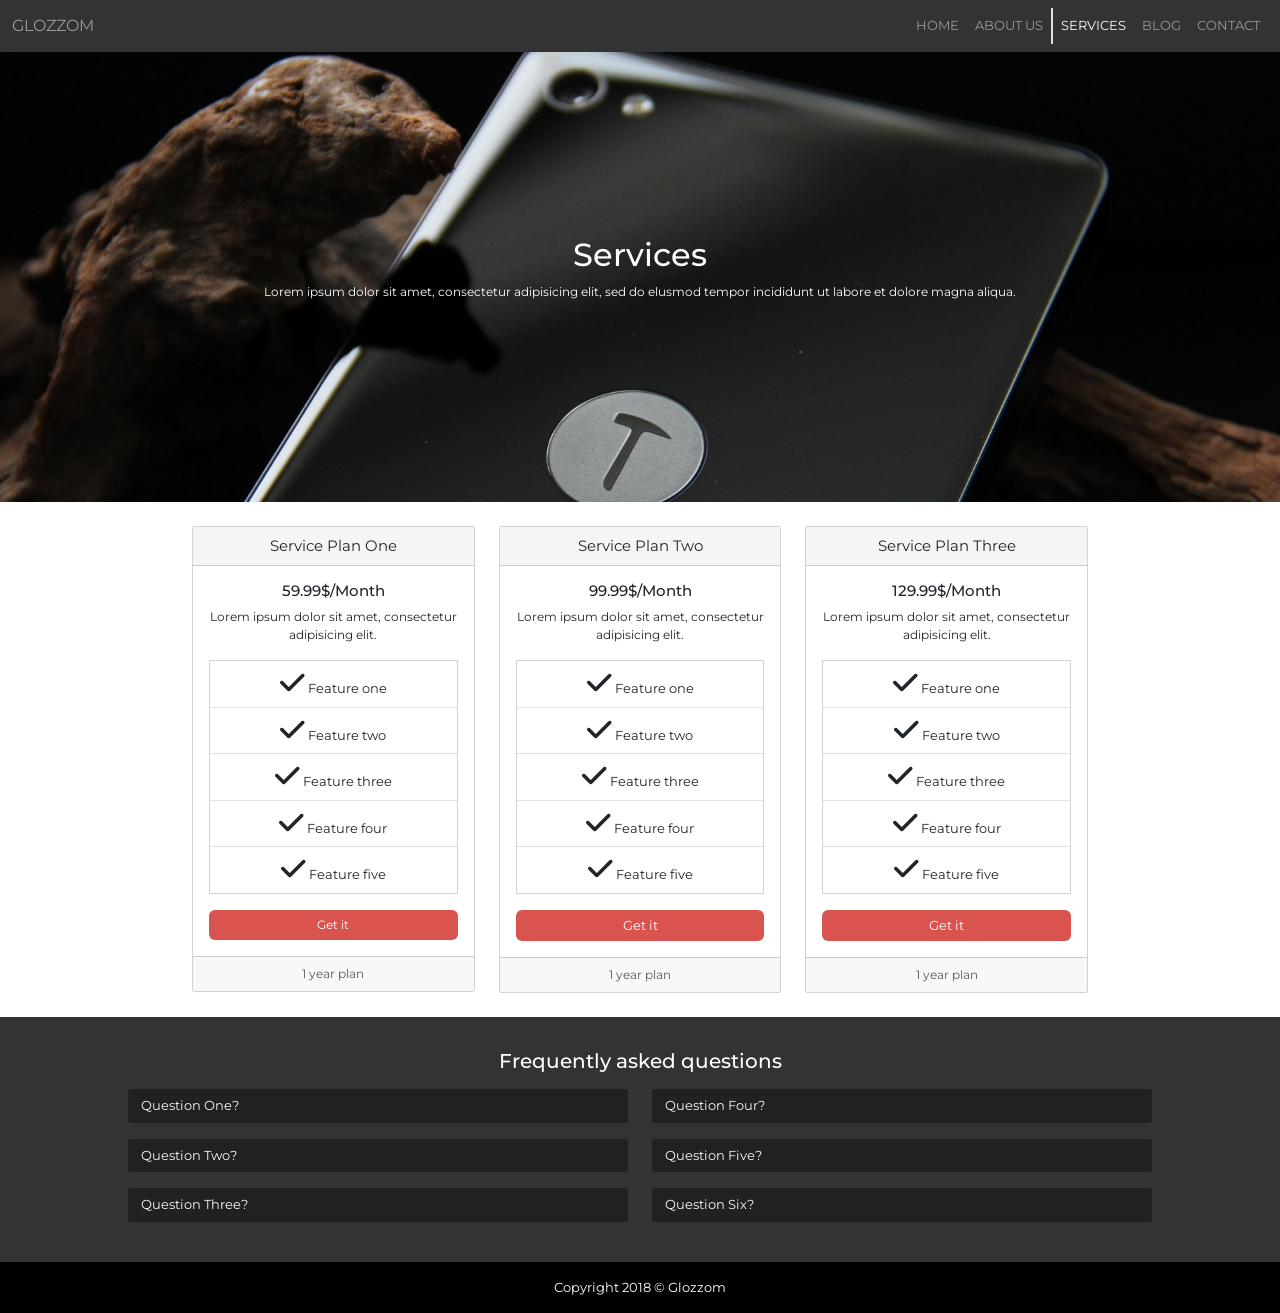
<file: services.html>
<!DOCTYPE html>
<html lang="en">
  <head>
    <meta charset="utf-8" />
    <meta
      name="viewport"
      content="width=device-width, initial-scale=1, shrink-to-fit=no"
    />
    <title>Services</title>
    <link rel="preconnect" href="https://fonts.googleapis.com" />
    <link rel="preconnect" href="https://fonts.gstatic.com" crossorigin />
    <link
      href="https://fonts.googleapis.com/css2?family=Montserrat:ital,wght@0,100..900;1,100..900&family=Roboto:ital,wght@0,100;0,300;0,400;0,500;0,700;0,900;1,100;1,300;1,400;1,500;1,700;1,900&display=swap"
      rel="stylesheet"
    />
    <link
      href="https://cdn.jsdelivr.net/npm/bootstrap@5.3.3/dist/css/bootstrap.min.css"
      rel="stylesheet"
      integrity="sha384-QWTKZyjpPEjISv5WaRU9OFeRpok6YctnYmDr5pNlyT2bRjXh0JMhjY6hW+ALEwIH"
      crossorigin="anonymous"
    />
    <link
      rel="stylesheet"
      href="https://cdnjs.cloudflare.com/ajax/libs/font-awesome/6.1.1/css/all.min.css"
      integrity="sha512-KfkfwYDsLkIlwQp6LFnl8zNdLGxu9YAA1QvwINks4PhcElQSvqcyVLLD9aMhXd13uQjoXtEKNosOWaZqXgel0g=="
      crossorigin="anonymous"
      referrerpolicy="no-referrer"
    />
    <link rel="stylesheet" href="./style.css" />
  </head>
  <body>
    <!-- Navbar -->

    <nav class="navbar navbar-expand-md bg-custom">
      <div class="container-fluid">
        <a
          class="navbar-brand font-size-logo text-decoration-none text-uppercase text-white-50"
          href="index.html"
          >Glozzom</a
        >
        <button
          class="navbar-toggler border-0"
          type="button"
          data-bs-toggle="collapse"
          data-bs-target="#navbarNav"
          aria-controls="navbarNav"
          aria-expanded="false"
          aria-label="Toggle navigation"
        >
          <span class="navbar-toggler-icon"></span>
        </button>
        <div
          class="collapse navbar-collapse justify-content-end"
          id="navbarNav"
        >
          <ul class="navbar-nav text-uppercase fontsize-small">
            <li class="nav-item">
              <a class="nav-link text-white-50" href="index.html">Home</a>
            </li>
            <li class="nav-item">
              <a class="nav-link text-white-50" href="about-us.html"
                >About us</a
              >
            </li>
            <li class="nav-item">
              <a
                class="nav-link text-white border-start border-2 ps-2"
                aria-current="page"
                href="services.html"
                >Services</a
              >
            </li>
            <li class="nav-item">
              <a class="nav-link text-white-50" href="blog.html">Blog</a>
            </li>
            <li class="nav-item">
              <a class="nav-link text-white-50" href="contact.html">Contact</a>
            </li>
          </ul>
        </div>
      </div>
    </nav>

    <!-- Banner -->

    <section class="banner d-flex align-items-center">
      <div class="container">
        <div class="row justify-content-center">
          <div class="col-12 text-center">
            <div class="banner-title text-white">
              <h1 class="h2">Services</h1>
              <p class="fontsize-smallest">
                Lorem ipsum dolor sit amet, consectetur adipisicing elit, sed do
                elusmod tempor incididunt ut labore et dolore magna aliqua.
              </p>
            </div>
          </div>
        </div>
      </div>
    </section>

    <!-- Services-cards -->

    <section class="services-cards">
      <div class="container-custom-70 my-4">
        <div class="row justify-content-center">
          <div class="col-12 col-md-4">
            <div class="card text-center mb-3 mb-md-0">
              <div class="card-header">Service Plan One</div>
              <div class="card-body">
                <h5 class="card-title">59.99$/Month</h5>
                <p class="card-text fontsize-smallest">
                  Lorem ipsum dolor sit amet, consectetur adipisicing elit.
                </p>
                <div class="card w-100 mb-3 check-card">
                  <ul class="list-group list-group-flush">
                    <li class="list-group-item fontsize-small">
                      <i class="fa-sharp fa-solid fa-check fs-3"></i> Feature
                      one
                    </li>
                    <li class="list-group-item fontsize-small">
                      <i class="fa-sharp fa-solid fa-check fs-3"></i> Feature
                      two
                    </li>
                    <li class="list-group-item fontsize-small">
                      <i class="fa-sharp fa-solid fa-check fs-3"></i> Feature
                      three
                    </li>
                    <li class="list-group-item fontsize-small">
                      <i class="fa-sharp fa-solid fa-check fs-3"></i> Feature
                      four
                    </li>
                    <li class="list-group-item fontsize-small">
                      <i class="fa-sharp fa-solid fa-check fs-3"></i> Feature
                      five
                    </li>
                  </ul>
                </div>
                <a
                  href="#"
                  class="btn btn-danger bg-red-button border-0 w-100 fontsize-smallest"
                  >Get it</a
                >
              </div>
              <div class="card-footer text-body-secondary fontsize-smallest">
                1 year plan
              </div>
            </div>
          </div>
          <div class="col-12 col-md-4">
            <div class="card text-center mb-3 mb-md-0">
              <div class="card-header">Service Plan Two</div>
              <div class="card-body">
                <h5 class="card-title">99.99$/Month</h5>
                <p class="card-text fontsize-smallest">
                  Lorem ipsum dolor sit amet, consectetur adipisicing elit.
                </p>

                <div class="card w-100 mb-3 check-card">
                  <ul class="list-group list-group-flush">
                    <li class="list-group-item fontsize-small">
                      <i class="fa-sharp fa-solid fa-check fs-3"></i> Feature
                      one
                    </li>
                    <li class="list-group-item fontsize-small">
                      <i class="fa-sharp fa-solid fa-check fs-3"></i> Feature
                      two
                    </li>
                    <li class="list-group-item fontsize-small">
                      <i class="fa-sharp fa-solid fa-check fs-3"></i> Feature
                      three
                    </li>
                    <li class="list-group-item fontsize-small">
                      <i class="fa-sharp fa-solid fa-check fs-3"></i> Feature
                      four
                    </li>
                    <li class="list-group-item fontsize-small">
                      <i class="fa-sharp fa-solid fa-check fs-3"></i> Feature
                      five
                    </li>
                  </ul>
                </div>
                <a
                  href="#"
                  class="btn btn-danger bg-red-button border-0 w-100 fontsize-small"
                  >Get it</a
                >
              </div>
              <div class="card-footer text-body-secondary fontsize-smallest">
                1 year plan
              </div>
            </div>
          </div>
          <div class="col-12 col-md-4">
            <div class="card text-center">
              <div class="card-header">Service Plan Three</div>
              <div class="card-body">
                <h5 class="card-title">129.99$/Month</h5>
                <p class="card-text fontsize-smallest">
                  Lorem ipsum dolor sit amet, consectetur adipisicing elit.
                </p>
                <div class="card w-100 mb-3 check-card">
                  <ul class="list-group list-group-flush">
                    <li class="list-group-item fontsize-small">
                      <i class="fa-sharp fa-solid fa-check fs-3"></i> Feature
                      one
                    </li>
                    <li class="list-group-item fontsize-small">
                      <i class="fa-sharp fa-solid fa-check fs-3"></i> Feature
                      two
                    </li>
                    <li class="list-group-item fontsize-small">
                      <i class="fa-sharp fa-solid fa-check fs-3"></i> Feature
                      three
                    </li>
                    <li class="list-group-item fontsize-small">
                      <i class="fa-sharp fa-solid fa-check fs-3"></i> Feature
                      four
                    </li>
                    <li class="list-group-item fontsize-small">
                      <i class="fa-sharp fa-solid fa-check fs-3"></i> Feature
                      five
                    </li>
                  </ul>
                </div>
                <a
                  href="#"
                  class="btn btn-danger bg-red-button border-0 w-100 fontsize-small"
                  >Get it</a
                >
              </div>
              <div class="card-footer text-body-secondary fontsize-smallest">
                1 year plan
              </div>
            </div>
          </div>
        </div>
      </div>
    </section>

    <!-- Collapse section -->
    <section class="questions-section bg-custom py-4">
      <div class="container-custom my-0 mt-2">
        <h3 class="h5 text-center text-white mb-3">
          Frequently asked questions
        </h3>
        <div class="row">
          <div class="col-12 col-md-6 mb-3">
            <div
              class="card text-light bg-collapse border-0 mb-3"
              data-bs-toggle="collapse"
              data-bs-target="#panel1"
              aria-expanded="false"
              aria-controls="panel1"
            >
              <div>
                <h5 class="mb-0">
                  <button
                    class="btn text-light w-100 text-start fontsize-small"
                  >
                    Question One?
                  </button>
                </h5>
              </div>
              <div id="panel1" class="collapse">
                <div class="card-body fontsize-smallest bg-collapse">
                  Lorem ipsum dolor sit amet. consectetur adipisicing elit. sed
                  do eiusmod tempor incididunt ut labore et dolore magna aliqua.
                  Ut enim ad minim veniam, laboris nisi ut aliquio ex ea commodo
                  conseguat. Duis aute irure dolor in reprehenderit velit e
                  fugiat nulla pariatur.
                </div>
              </div>
            </div>

            <div
              class="card text-light bg-collapse border-0 mb-3"
              data-bs-toggle="collapse"
              data-bs-target="#panel2"
              aria-expanded="false"
              aria-controls="panel2"
            >
              <div>
                <h5 class="mb-0">
                  <button
                    class="btn text-light w-100 text-start fontsize-small"
                  >
                    Question Two?
                  </button>
                </h5>
              </div>
              <div id="panel2" class="collapse">
                <div class="card-body fontsize-smallest bg-collapse">
                  Lorem ipsum dolor sit amet. consectetur adipisicing elit. sed
                  do eiusmod tempor incididunt ut labore et dolore magna aliqua.
                  Ut enim ad minim veniam, laboris nisi ut aliquio ex ea commodo
                  conseguat. Duis aute irure dolor in reprehenderit velit e
                  fugiat nulla pariatur.
                </div>
              </div>
            </div>

            <div
              class="card text-light bg-collapse border-0"
              data-bs-toggle="collapse"
              data-bs-target="#panel3"
              aria-expanded="false"
              aria-controls="panel3"
            >
              <div>
                <h5 class="mb-0">
                  <button
                    class="btn text-light w-100 text-start fontsize-small"
                  >
                    Question Three?
                  </button>
                </h5>
              </div>
              <div id="panel3" class="collapse">
                <div class="card-body fontsize-smallest bg-collapse">
                  Lorem ipsum dolor sit amet. consectetur adipisicing elit. sed
                  do eiusmod tempor incididunt ut labore et dolore magna aliqua.
                  Ut enim ad minim veniam, laboris nisi ut aliquio ex ea commodo
                  conseguat. Duis aute irure dolor in reprehenderit velit e
                  fugiat nulla pariatur.
                </div>
              </div>
            </div>
          </div>

          
          <div class="col-12 col-md-6 mb-3">
            <div
              class="card text-light bg-collapse border-0 mb-3"
              data-bs-toggle="collapse"
              data-bs-target="#panel4"
              aria-expanded="false"
              aria-controls="panel4"
            >
              <div>
                <h5 class="mb-0">
                  <button
                    class="btn text-light w-100 text-start fontsize-small"
                  >
                    Question Four?
                  </button>
                </h5>
              </div>
              <div id="panel4" class="collapse">
                <div class="card-body fontsize-smallest bg-collapse">
                  Lorem ipsum dolor sit amet. consectetur adipisicing elit. sed
                  do eiusmod tempor incididunt ut labore et dolore magna aliqua.
                  Ut enim ad minim veniam, laboris nisi ut aliquio ex ea commodo
                  conseguat. Duis aute irure dolor in reprehenderit velit e
                  fugiat nulla pariatur.
                </div>
              </div>
            </div>

            <div
              class="card text-light bg-collapse border-0 mb-3"
              data-bs-toggle="collapse"
              data-bs-target="#panel5"
              aria-expanded="false"
              aria-controls="panel5"
            >
              <div>
                <h5 class="mb-0">
                  <button
                    class="btn text-light w-100 text-start fontsize-small"
                  >
                    Question Five?
                  </button>
                </h5>
              </div>
              <div id="panel5" class="collapse">
                <div class="card-body fontsize-smallest bg-collapse">
                  Lorem ipsum dolor sit amet. consectetur adipisicing elit. sed
                  do eiusmod tempor incididunt ut labore et dolore magna aliqua.
                  Ut enim ad minim veniam, laboris nisi ut aliquio ex ea commodo
                  conseguat. Duis aute irure dolor in reprehenderit velit e
                  fugiat nulla pariatur.
                </div>
              </div>
            </div>

            <div
              class="card text-light bg-collapse border-0"
              data-bs-toggle="collapse"
              data-bs-target="#panel6"
              aria-expanded="false"
              aria-controls="panel6"
            >
              <div>
                <h5 class="mb-0">
                  <button
                    class="btn text-light w-100 text-start fontsize-small"
                  >
                    Question Six?
                  </button>
                </h5>
              </div>
              <div id="panel6" class="collapse">
                <div class="card-body fontsize-smallest bg-collapse">
                  Lorem ipsum dolor sit amet. consectetur adipisicing elit. sed
                  do eiusmod tempor incididunt ut labore et dolore magna aliqua.
                  Ut enim ad minim veniam, laboris nisi ut aliquio ex ea commodo
                  conseguat. Duis aute irure dolor in reprehenderit velit e
                  fugiat nulla pariatur.
                </div>
              </div>
            </div>
          </div>
        </div>
      </div>
    </section>

    <!-- Footer -->

    <footer class="py-3 bg-black">
      <div class="col-12">
        <p class="text-white fontsize-small text-center mb-0">
          Copyright 2018 &copy; Glozzom
        </p>
      </div>
    </footer>

    <script
      src="https://cdn.jsdelivr.net/npm/bootstrap@5.3.3/dist/js/bootstrap.bundle.min.js"
      integrity="sha384-YvpcrYf0tY3lHB60NNkmXc5s9fDVZLESaAA55NDzOxhy9GkcIdslK1eN7N6jIeHz"
      crossorigin="anonymous"
    ></script>
  </body>
</html>
</file>
<file: style.css>
body {
  font-family: "Montserrat", "Roboto", sans-serif !important;
}

/* General styles */

.fontsize-smallest {
  font-size: 12px;
}

.fontsize-small {
  font-size: 13px;
}

.w-60 {
  width: 60%;
}

.bg-custom {
  background-color: #333333;
}

.bg-black {
  background-color: #000000;
}

.bg-red {
  background-color: #fe0100;
}

.bg-blue {
  background-color: #334fff;
}

.bg-red-button {
  background-color: #d9534f;
}

.bg-collapse {
  background-color: #212121;
}

.container-custom {
  width: 80%;
  margin-inline: auto;
  margin-block: 20px;
}

.container-custom-70 {
  width: 70%;
  margin-inline: auto;
}

/* Navbar styles */

.font-size-logo {
  font-size: 16px;
}

.navbar-toggler-icon {
  background-image: url("data:image/svg+xml,%3csvg xmlns='http://www.w3.org/2000/svg' viewBox='0 0 30 30'%3e%3cpath stroke='white' stroke-linecap='round' stroke-miterlimit='10' stroke-width='3' d='M4 7h22M4 15h22M4 23h22'/%3e%3c/svg%3e");
  font-size: 13px;
}

.nav-link:hover {
  color: white !important;
}

/* Carousel styles */

.carousel-inner img {
  height: 70vh;
  object-fit: cover;
  object-position: center top;
}

.carousel-caption {
  top: 50%;
  left: 50%;
  bottom: auto;
  transform: translate(-50%, -50%);
}

.carousel-caption-right {
  right: 10%;
  text-align: right;
}

.carousel-control-next-icon {
  background-image: url("data:image/svg+xml;charset=utf8,%3Csvg xmlns='http://www.w3.org/2000/svg' fill='white' viewBox='0 0 8 8'%3E%3Cpath d='M2.75 0l-1.5 1.5 2.5 2.5-2.5 2.5 1.5 1.5 4-4-4-4z'/%3E%3C/svg%3E");
}

.carousel-control-prev-icon {
  background-image: url("data:image/svg+xml;charset=utf8,%3Csvg xmlns='http://www.w3.org/2000/svg' fill='white' viewBox='0 0 8 8'%3E%3Cpath d='M5.25 0l-4 4 4 4 1.5-1.5-2.5-2.5 2.5-2.5-1.5-1.5z'/%3E%3C/svg%3E");
}

.carousel-indicators [data-bs-target] {
  width: 18px;
  height: 1px;
  background-color: #000000;
  border: 1px solid #ffffff;
  border-radius: 5px;
  margin-bottom: 20px;
}

.carousel-indicators .active {
  background-color: #fff;
}

/* Second-section */

.second-section {
  background-image: url("./Images/lights.jpg");
  background-attachment: fixed;
}

/* Play-icon-section */

.play-icon-section {
  background: linear-gradient(rgba(0, 0, 0, 0.7), rgba(0, 0, 0, 0.7)),
    url("./Images/media.jpg");

  background-attachment: fixed;
  background-size: cover;
}

.play-button {
  cursor: pointer;
}

/* Photo gallery — full-width section; Bootstrap .container centers the grid */
.gallery {
  width: 100%;
}

.gallery-thumb {
  cursor: pointer;
}

/* Gallery lightbox — shrink-wraps to image width, fits in viewport, centered */
.modal-dialog.modal-gallery {
  width: fit-content;
  width: -moz-fit-content;
  max-width: min(96vw, calc(100dvw - 1rem));
  max-height: calc(100vh - 1rem);
  max-height: calc(100dvh - 1rem);
  margin-left: auto;
  margin-right: auto;
}

.modal-gallery .modal-content {
  width: fit-content;
  width: -moz-fit-content;
  max-width: 100%;
  max-height: calc(100vh - 1rem);
  max-height: calc(100dvh - 1rem);
  overflow: hidden;
}

.modal-gallery .modal-body {
  display: flex;
  align-items: center;
  justify-content: center;
  width: fit-content;
  width: -moz-fit-content;
  max-width: 100%;
  padding: 0.25rem;
  overflow: hidden;
  min-height: 0;
}

.modal-gallery .gallery-modal-img {
  display: block;
  max-width: min(96vw, 100%);
  max-height: calc(100vh - 2rem);
  max-height: calc(100dvh - 2rem);
  width: auto;
  height: auto;
  object-fit: contain;
}

.btn-close {
  font-size: 10px;
}

/* About-us page styles */

/* Banner */

.banner {
  background-image: url("./Images/image1.jpg");
  height: 50vh;
  background-size: cover;
  background-position: top center;
  background-attachment: fixed;
}

/* Circled-img-section */

.circle-img-section {
  position: relative;
  z-index: 1;
}

.circle-img-wrapper {
  position: absolute;
  top: -10px;
  left: 50%;
  right: 0;
  transform: translateY(-20%);
  z-index: 2;
}

.circle-img {
  width: 350px;
  height: 350px;
  border-radius: 50%;
  overflow: hidden;
  box-shadow: 0 4px 8px rgba(0, 0, 0, 0.1);
}

.circle-img img {
  width: 100%;
  height: 100%;
  object-fit: cover;
}

/* Red cards-section */

.red-cards-section .card {
  border-radius: 3px;
}

.red-cards-section .card i {
  color: #fff;
  font-size: 25px;
}

/* Testimonials section */

.carousel-control-next,
.carousel-control-prev {
  width: 5%;
}

.fa-left-long,
.fa-right-long {
  font-size: 20px;
}

/* Services page styles */

.services-cards .card {
  border-radius: 3px;
}

.services-cards .card-header {
  background-color: #f5f5f5;
}

.services-cards .card-header,
.services-cards .card-title {
  font-size: 15px;
}

.services-cards .check-card {
  border-radius: 0;
}

.questions-section .card {
  border-radius: 3px;
}

/* Blog-section styles */

.blog-cards .card-body {
  padding: 5px;
}

.blog-cards .card {
  border-radius: 3px;
}

/* Contact page styles */

.form-section .card {
  border-radius: 3px;
}

.img-person {
  width: 130px;
  height: 130px;
  border-radius: 50%;
}

input:focus,
textarea:focus {
  outline: none; 
  box-shadow: 0 0 5px rgba(100, 172, 250, 0.5) !important; 
  border: 1px solid rgb(117, 172, 222) !important; 
}

/* Responsive styles */

/* Tablet */

@media (max-width: 768px) {
  .container-custom {
    width: 90%;
    margin-block: 10px;
  }

  .banner {
    background-position: left;
  }

  .container-custom-70 {
    width: 90%;
  }

  .circle-img-wrapper {
    top: -10px;
    right: 40%;
    transform: translate(50%, -20%);
  }
  .circle-img {
    width: 300px;
    height: 300px;
  }

  .questions-section .container-custom {
    width: 70%;
  }
}

/* Mobile */

@media (max-width: 567px) {
  .second-section h2 {
    font-size: 20px;
  }

  .second-section p {
    font-size: 10px;
  }

  .container-custom {
    width: 90%;
  }

  .third-section .text-body p {
    margin-bottom: 10px;
  }

  .banner {
    background-position: left;
  }

  .container-custom-70 {
    width: 90%;
  }

  .circle-img-wrapper {
    display: none;
  }

  .red-cards-section .card {
    margin-top: 20px;
  }

  .carousel-control-next,
  .carousel-control-prev {
    width: 10%;
  }
}
</file>
